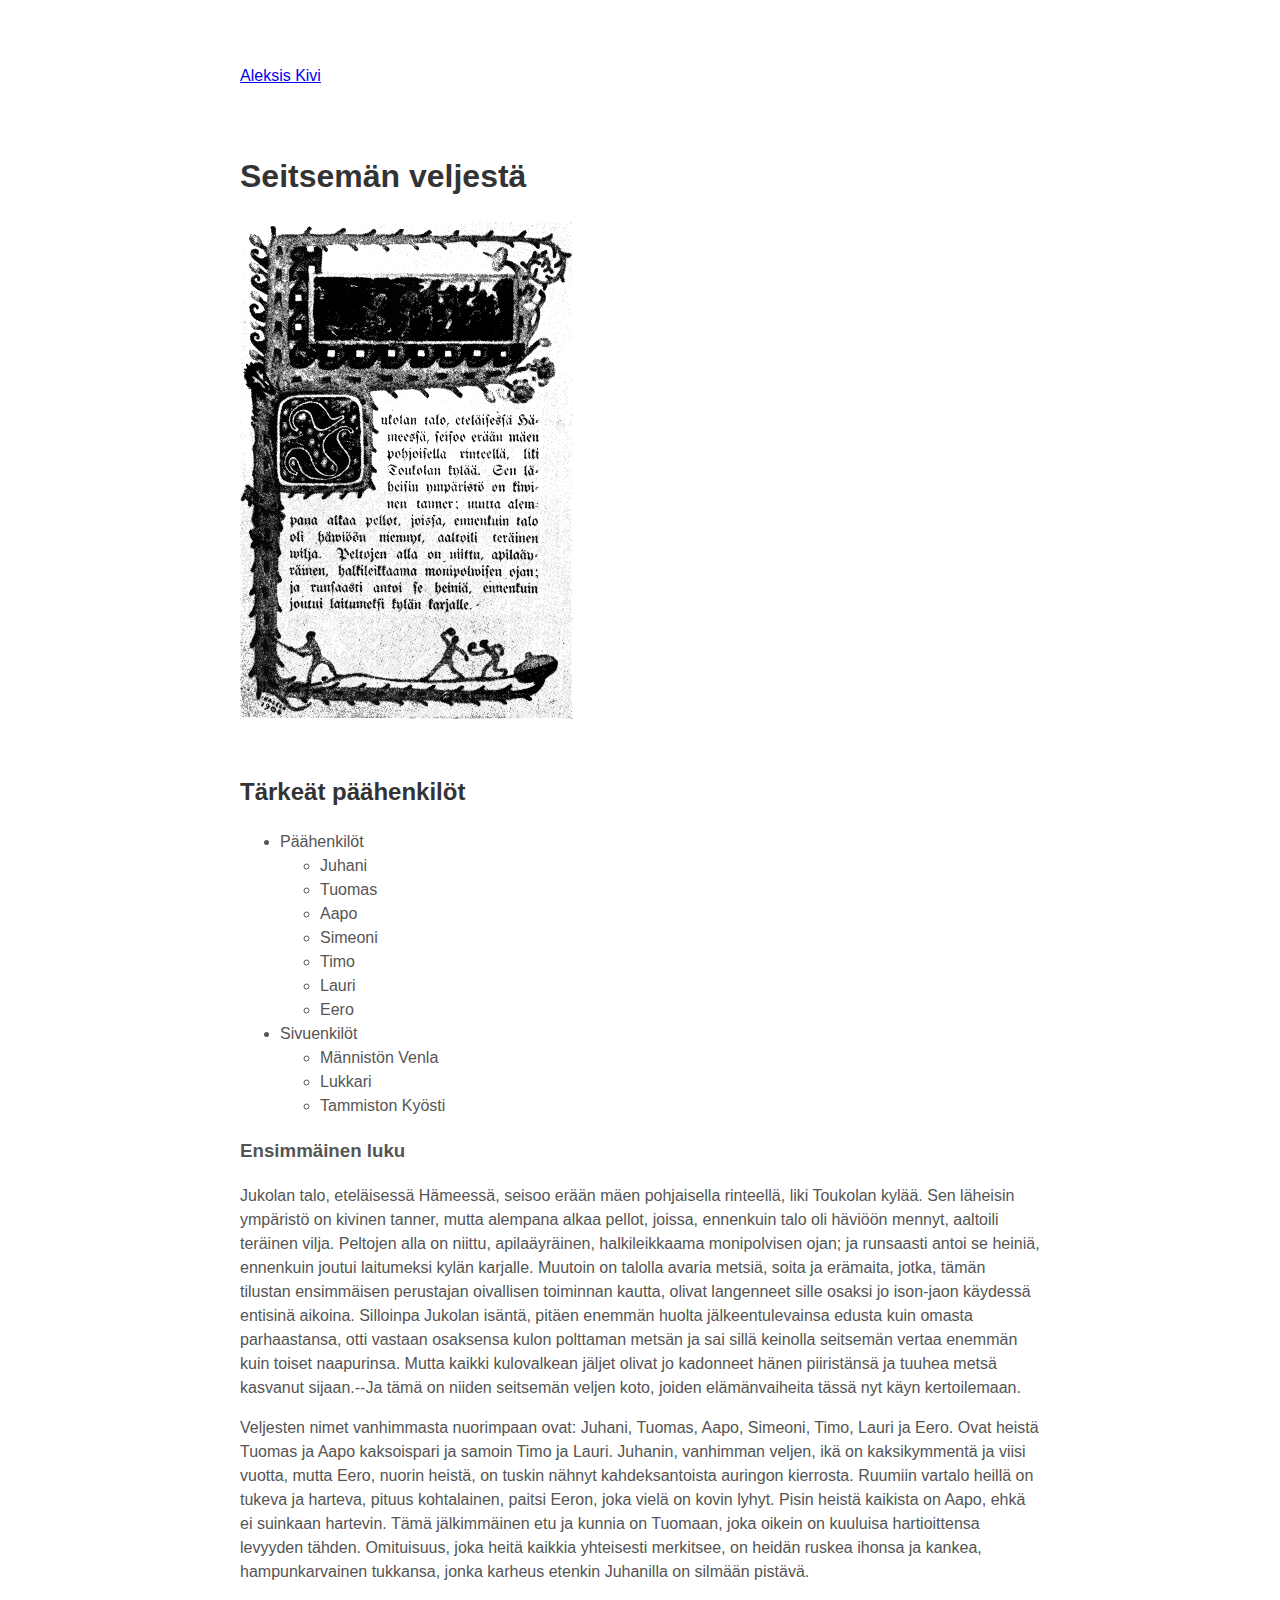
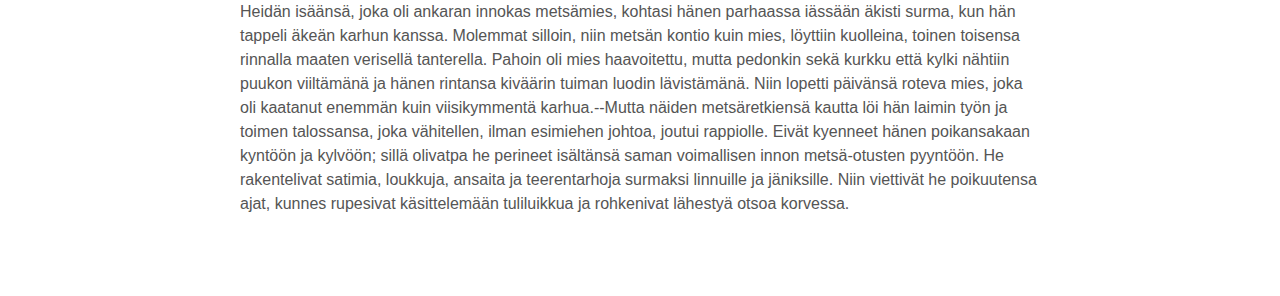
<file: index.html>
<!DOCTYPE html>
<html>

<head>
 <link rel="stylesheet" href="style.css">
  <meta charset="utf-8">
  <title>Lapio website</title>
</head>

<body>
<a href="index2.html">Aleksis Kivi</a>
<h1> Seitsemän veljestä </h1>

<!-- Kuva esittää Seitsemän veljestä kirjan ensimmäistä sivua -->
<img alt="Seitsemän veljestä" src="assets/Seitsemän_veljestä.png"  height="498" width="333"/>

<h2> Tärkeät päähenkilöt </h2>
<ul>
  <li>Päähenkilöt</li>
  <ul>
    <li class="viksu">Juhani</li>
    <li class="tyhmä">Tuomas</li>
    <li class="tyhmä">Aapo</li>
    <li class="viksu">Simeoni</li>
    <li class="tyhmä">Timo</li>
    <li class="viksu">Lauri</li>
    <li class="tyhmä">Eero</li>
  </ul>

  <li>Sivuenkilöt</li>

  <ul>  
    <li>Männistön Venla</li>
    <li id="lukkari">Lukkari</li>
    <li>Tammiston Kyösti</li>
  </ul>
</ul>

<h3> Ensimmäinen luku </h3>

<p>
Jukolan talo, eteläisessä Hämeessä, seisoo erään mäen pohjaisella
rinteellä, liki Toukolan kylää. Sen läheisin ympäristö on kivinen
tanner, mutta alempana alkaa pellot, joissa, ennenkuin talo oli häviöön
mennyt, aaltoili teräinen vilja. Peltojen alla on niittu, apilaäyräinen,
halkileikkaama monipolvisen ojan; ja runsaasti antoi se heiniä,
ennenkuin joutui laitumeksi kylän karjalle. Muutoin on talolla avaria
metsiä, soita ja erämaita, jotka, tämän tilustan ensimmäisen perustajan
oivallisen toiminnan kautta, olivat langenneet sille osaksi jo ison-jaon
käydessä entisinä aikoina. Silloinpa Jukolan isäntä, pitäen enemmän
huolta jälkeentulevainsa edusta kuin omasta parhaastansa, otti vastaan
osaksensa kulon polttaman metsän ja sai sillä keinolla seitsemän vertaa
enemmän kuin toiset naapurinsa. Mutta kaikki kulovalkean jäljet olivat
jo kadonneet hänen piiristänsä ja tuuhea metsä kasvanut sijaan.--Ja tämä
on niiden seitsemän veljen koto, joiden elämänvaiheita tässä nyt käyn
kertoilemaan.
</p>

<p>
Veljesten nimet vanhimmasta nuorimpaan ovat: Juhani, Tuomas, Aapo,
Simeoni, Timo, Lauri ja Eero. Ovat heistä Tuomas ja Aapo kaksoispari ja
samoin Timo ja Lauri. Juhanin, vanhimman veljen, ikä on kaksikymmentä ja
viisi vuotta, mutta Eero, nuorin heistä, on tuskin nähnyt
kahdeksantoista auringon kierrosta. Ruumiin vartalo heillä on tukeva ja
harteva, pituus kohtalainen, paitsi Eeron, joka vielä on kovin lyhyt.
Pisin heistä kaikista on Aapo, ehkä ei suinkaan hartevin. Tämä
jälkimmäinen etu ja kunnia on Tuomaan, joka oikein on kuuluisa
hartioittensa levyyden tähden. Omituisuus, joka heitä kaikkia yhteisesti
merkitsee, on heidän ruskea ihonsa ja kankea, hampunkarvainen tukkansa,
jonka karheus etenkin Juhanilla on silmään pistävä.
</p>

<p>
Heidän isäänsä, joka oli ankaran innokas metsämies, kohtasi hänen
parhaassa iässään äkisti surma, kun hän tappeli äkeän karhun kanssa.
Molemmat silloin, niin metsän kontio kuin mies, löyttiin kuolleina,
toinen toisensa rinnalla maaten verisellä tanterella. Pahoin oli mies
haavoitettu, mutta pedonkin sekä kurkku että kylki nähtiin puukon
viiltämänä ja hänen rintansa kiväärin tuiman luodin lävistämänä. Niin
lopetti päivänsä roteva mies, joka oli kaatanut enemmän kuin
viisikymmentä karhua.--Mutta näiden metsäretkiensä kautta löi hän laimin
työn ja toimen talossansa, joka vähitellen, ilman esimiehen johtoa,
joutui rappiolle. Eivät kyenneet hänen poikansakaan kyntöön ja kylvöön;
sillä olivatpa he perineet isältänsä saman voimallisen innon
metsä-otusten pyyntöön. He rakentelivat satimia, loukkuja, ansaita ja
teerentarhoja surmaksi linnuille ja jäniksille. Niin viettivät he
poikuutensa ajat, kunnes rupesivat käsittelemään tuliluikkua ja
rohkenivat lähestyä otsoa korvessa. </p>

</body>



</html>
</file>
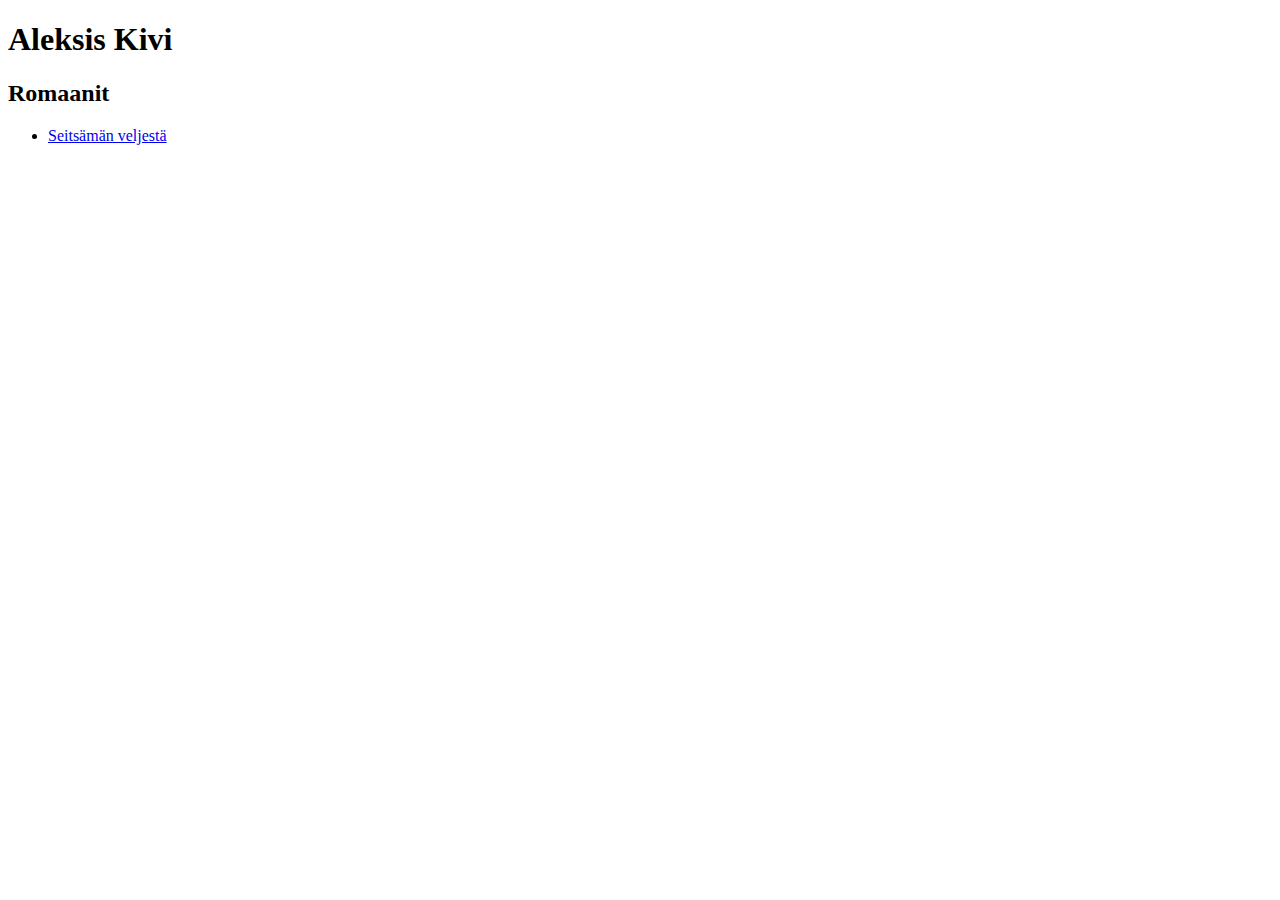
<file: index2.html>
<!DOCTYPE html>
<html>

<head>
  <meta charset="utf-8">
  <title>Lapio website</title>
</head>

<body>

<h1> Aleksis Kivi </h1>

<h2> Romaanit </h2>

<ul>
  <li><a href="index.html">Seitsämän veljestä</a>
</li>
</ul>


</body>



</html>
</file>
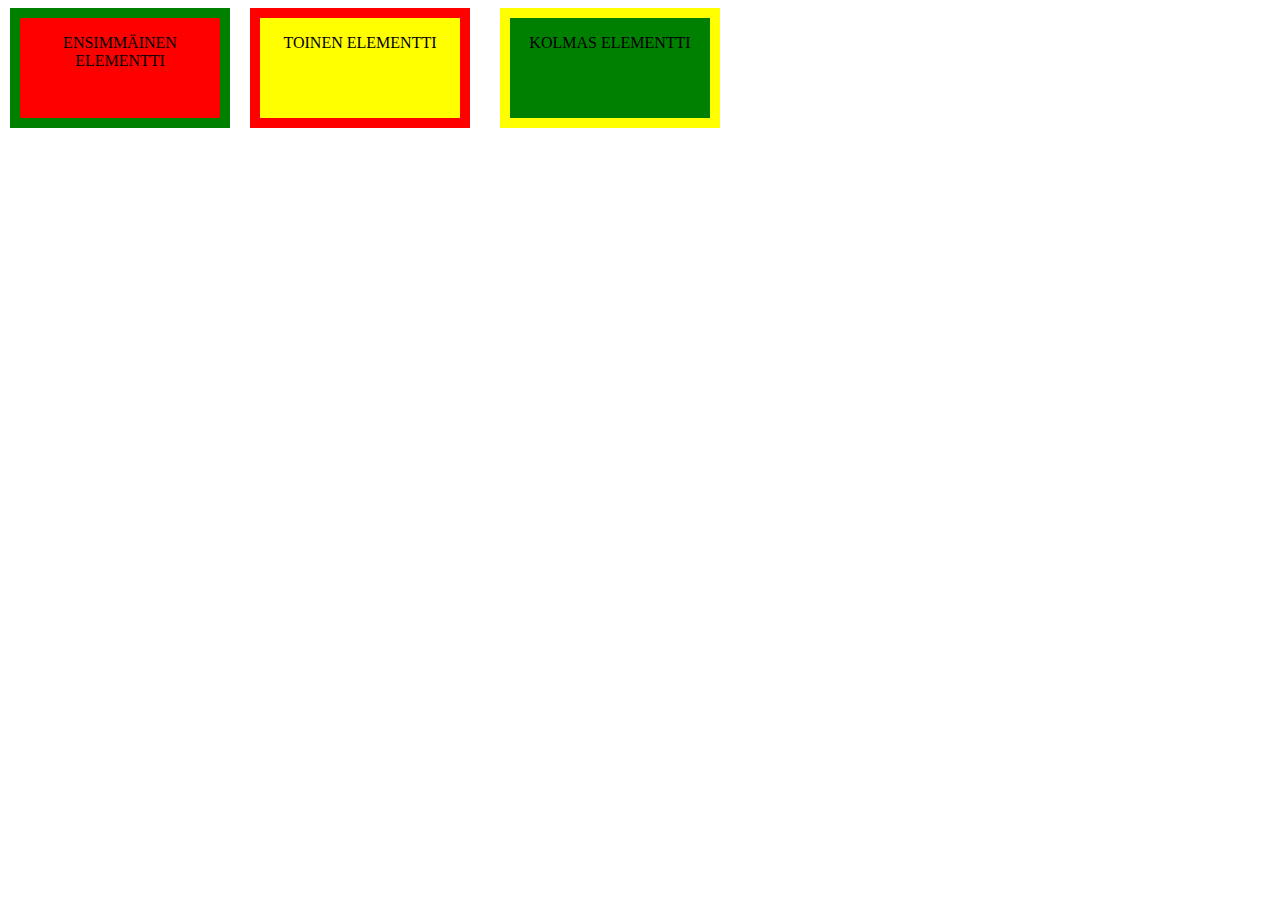
<file: position.html>
<!DOCTYPE html>
<html>

<head>
 <link rel="stylesheet" href="styles.css">
  <meta charset="utf-8">
  <title>Lapio website</title>
</head>

<body>

<div class="first-box-container">
  <p>Ensimmäinen elementti</p>
</div>
<div class="second-box-container">
  <p>Toinen elementti</p>
</div>
<div class="third-box-container">
  <p>Kolmas elementti</p>
</div>

</body>



</html>
</file>
<file: style.css>
body {
  margin: 0 auto;
  max-width: 50em;
  font-family: 'Helvetica', 'Arial', sans-serif;
  line-height: 1.5;
  padding: 4em 1em;
  color: #555;

}
h1,h2 {
  margin-top: 1em;
  padding-top: 1em;
color: #333;
}
</file>
<file: styles.css>
.first-box-container {
  width: 200px;
  height: 100px;
  background-color: red;
  position: absolute;
  left: 10px;
  border-color: green;
}

.second-box-container {
  width: 200px;
  height: 100px;
  background-color: yellow;
  position: absolute;
  left: 250px;
  border-color: red;
}

.third-box-container {
  width: 200px;
  height: 100px;
  background-color: green;
  position: absolute;
  left: 500px;
  border-color: yellow;
}

* {
text-transform: Uppercase;
}

div {
border-style: solid;

border-width: 10px;
text-align: center;
}
</file>
